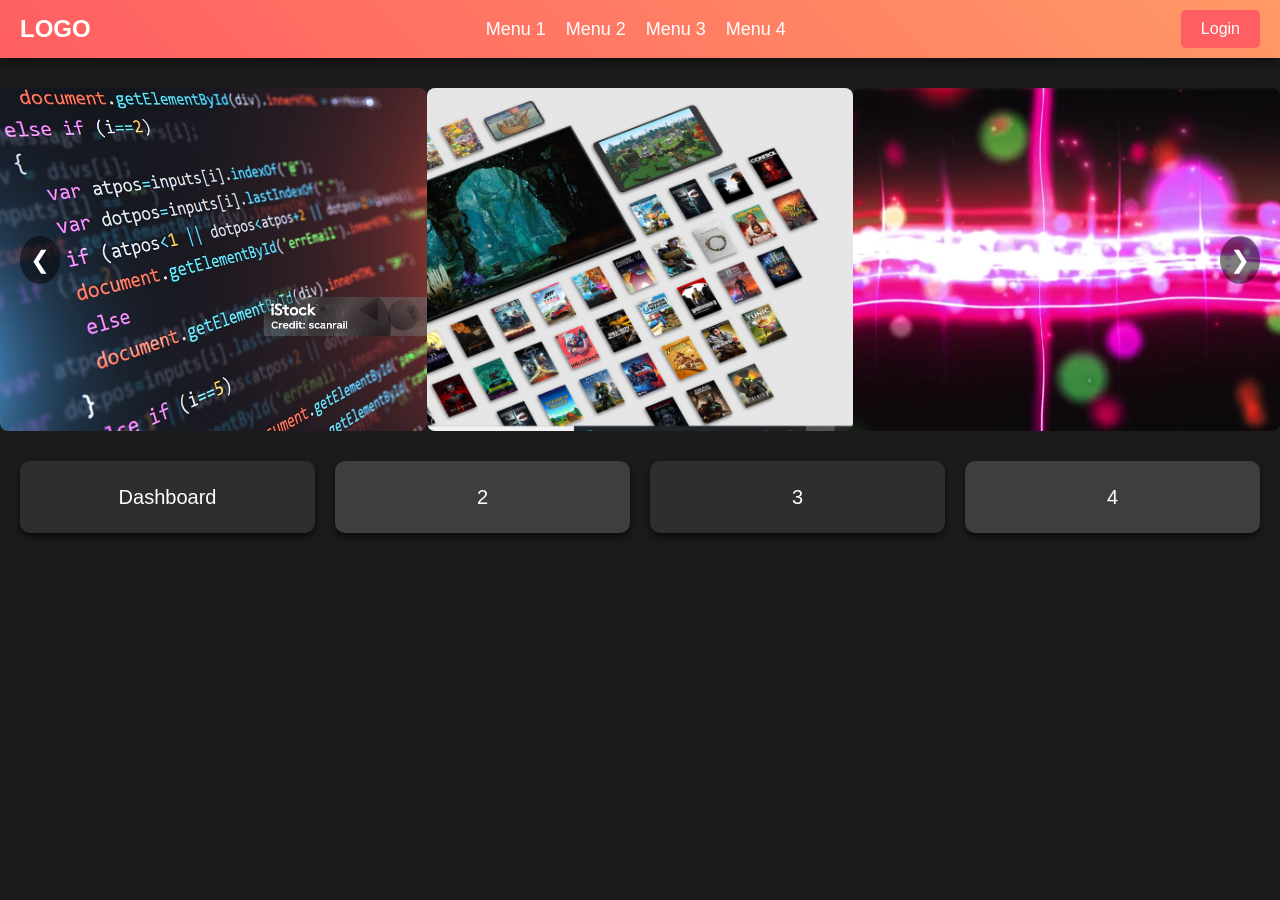
<file: assets/index.html>
<!doctype html>
<html lang="it">
  <head>
    <meta charset="UTF-8" />
    <meta name="viewport" content="width=device-width, initial-scale=1.0" />
    <title>Index Page</title>
    <link rel="stylesheet" href="main.css" />
  </head>

  <body>
    <!-- Navbar -->
    <nav class="navbar">
      <div class="logo">LOGO</div>

      <ul class="menu">
        <li><a href="#">Menu 1</a></li>
        <li><a href="#">Menu 2</a></li>
        <li><a href="#">Menu 3</a></li>
        <li><a href="#">Menu 4</a></li>
      </ul>
      <div class="nav-right">
        <button class="login-btn">Login</button>
        <button class="logout-btn">Logout</button>
      </div>
    </nav>

   

    <!-- Slider -->
    <section class="slider">
      <div class="slide-container">
        <div class="slide"><img src="img/image1.jpg" alt="Image 1" /></div>
        <div class="slide"><img src="img/image2.PNG" alt="Image 2" /></div>
        <div class="slide"><img src="img/image3.PNG" alt="Image 3" /></div>
        <div class="slide"><img src="img/image4.jpg" alt="Image 4" /></div>
        <div class="slide"><img src="img/image5.jpg" alt="Image 5" /></div>
      </div>
      <button class="prev">&#10094;</button>
      <button class="next">&#10095;</button>
    </section>

    <!-- Card Container -->
    <section class="card-container">
      <div class="card" data-target="dashboard">Dashboard</div>
      <div class="card" data-target="articoli">2</div>
      <div class="card" data-target="utenti">3</div>
      <div class="card" data-target="statistiche">4</div>
    </section>

 

    <script src="/assets/config.js"></script>
    <script src="main.js"></script>
    <script src="websocket.js"></script>
  </body>
</html>
</file>
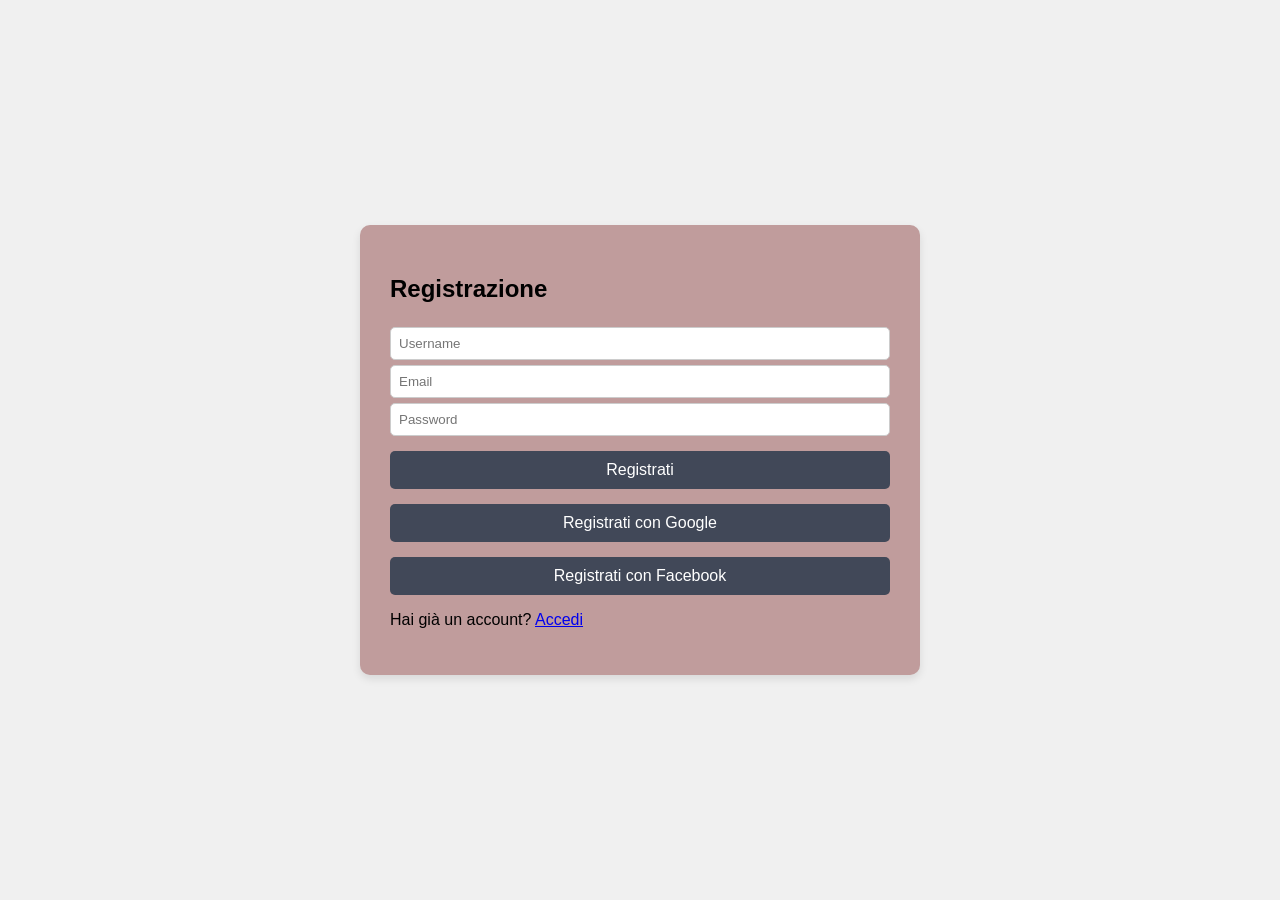
<file: assets/auth/register/register.html>
<!DOCTYPE html>
<html lang="it">
<head>
    <meta charset="UTF-8">
    <meta name="viewport" content="width=device-width, initial-scale=1.0">
    <title>Registrazione</title>
    <link rel="stylesheet" href="register.css">
</head>


<body class="register-body">

    <div class="register-card">
        <h2>Registrazione</h2>

        <input type="text" id="username" placeholder="Username">
        <input type="email" id="email" placeholder="Email">
        <input type="password" id="password" placeholder="Password">

      
        <button id="registerBtn">Registrati</button>
        <div class="oauth-buttons">
            <button onclick="handleOAuth('google')">Registrati con Google</button>
            <button onclick="handleOAuth('facebook')">Registrati con Facebook</button>
        </div>

        <p>Hai già un account? <a href="login.html">Accedi</a></p>
    </div>
    
    <!-- JS -->
     
    <script src="/assets/config.js"></script>
    
    <script src="register.js"></script>
</body>
</html>
</file>
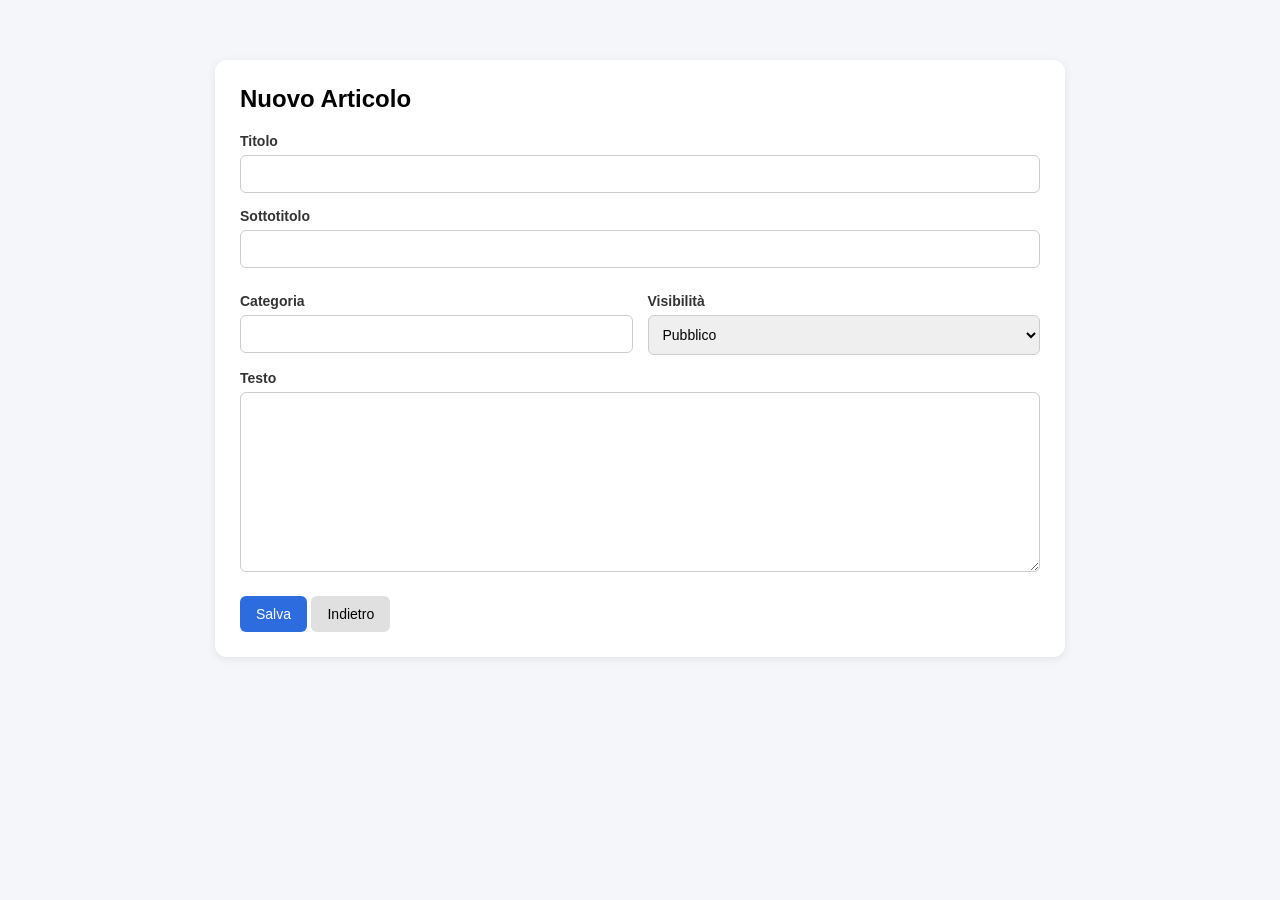
<file: assets/dashboard/articoli/articolo-form/articolo-form.html>
<!DOCTYPE html>
<html lang="it">
<head>
    <meta charset="UTF-8" />
    <meta name="viewport" content="width=device-width, initial-scale=1.0"/>
    <title>Nuovo Articolo</title>

    <link rel="stylesheet" href="articolo-form.css">
</head>

<body>

<div class="container">
    <h2>Nuovo Articolo</h2>

    <label>Titolo</label>
    <input type="text" id="titolo">

    <label>Sottotitolo</label>
    <input type="text" id="sottotitolo">

    <div class="row">
        <div>
            <label>Categoria</label>
            <input type="text" id="categoria">
        </div>

        <div>
            <label>Visibilità</label>
            <select id="visibilita">
                <option value="true">Pubblico</option>
                <option value="false">Privato</option>
            </select>
        </div>
    </div>

    <label>Testo</label>
    <textarea id="testo" rows="8"></textarea>

    <button onclick="salvaArticolo()">Salva</button>
    <button onclick="tornaIndietro()">Indietro</button>
</div>

<script src="/assets/config.js"></script>
<script src="articolo-form.js"></script>

</body>
</html>
</file>
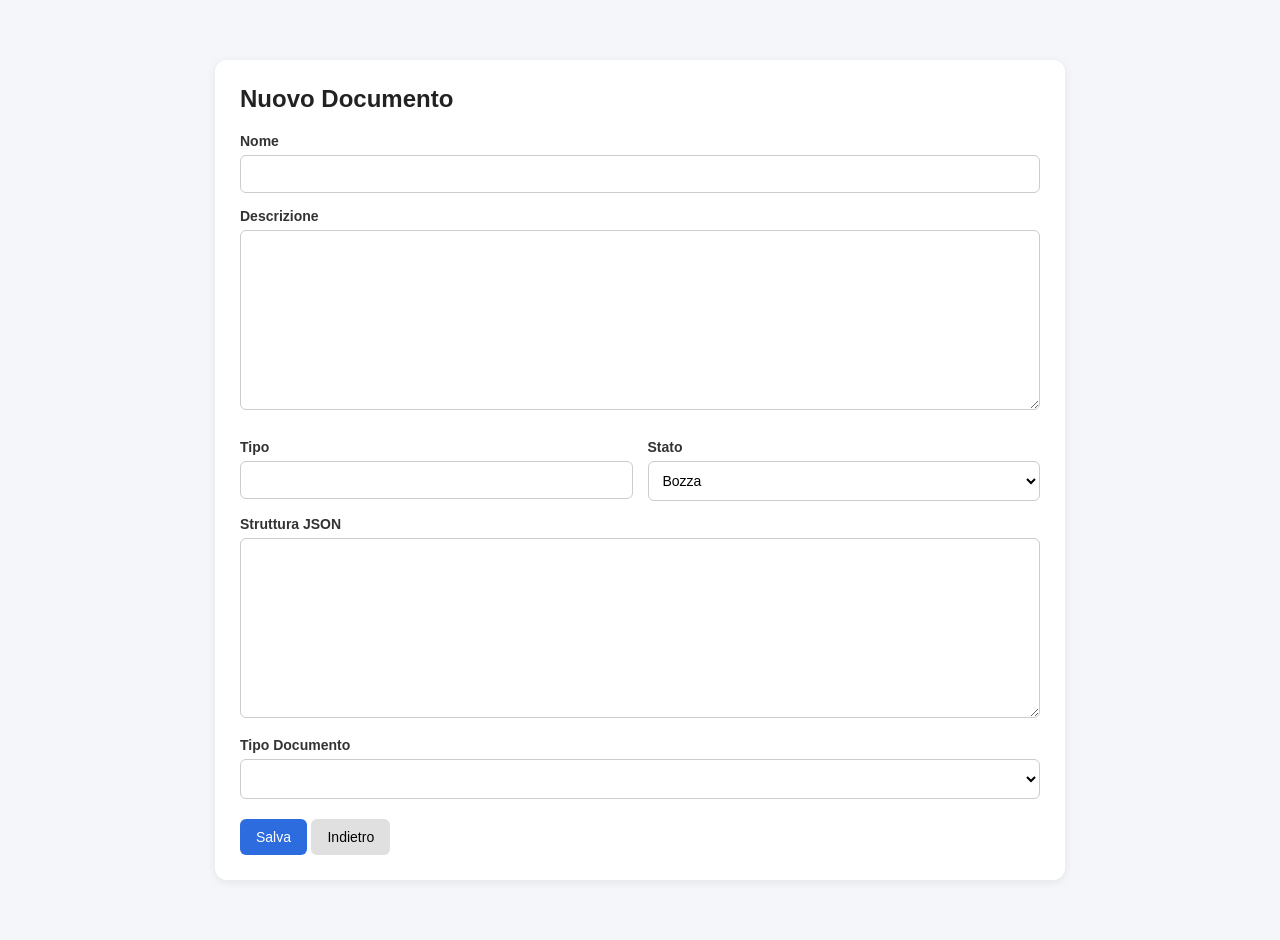
<file: assets/dashboard/documenti/documento-form/documento-form.html>
<!DOCTYPE html>
<html lang="it">
<head>
    <meta charset="UTF-8" />
    <meta name="viewport" content="width=device-width, initial-scale=1.0"/>

    <title>Nuovo Documento</title>

    <!-- CSS -->
    <link rel="stylesheet" href="documento-form.css">
</head>

<body>

<div class="container">
    <h2>Nuovo Documento</h2>

    <label>Nome</label>
    <input type="text" id="nome">

    <label>Descrizione</label>
    <textarea id="descrizione"></textarea>

    <div class="row">
        <div>
            <label>Tipo</label>
            <input type="text" id="tipo">
        </div>

        <div>
            <label>Stato</label>
            <select id="stato">
                <option value="bozza">Bozza</option>
                <option value="pubblicato">Pubblicato</option>
            </select>
        </div>
    </div>

    <label>Struttura JSON</label>
    <textarea id="struttura_json"></textarea>

    <label>Tipo Documento</label>
    <select id="tipo_id"></select>

    <!-- 
    <label>Tipo Documento (ID)</label>
    <input type="number" id="tipo_id"> -->

    <button onclick="salvaDocumento()">Salva</button>
    <button onclick="tornaIndietro()">Indietro</button>
</div>

<!-- JS -->
<script src="/assets/config.js"></script>
<script src="documento-form.js"></script>

</body>
</html>
</file>
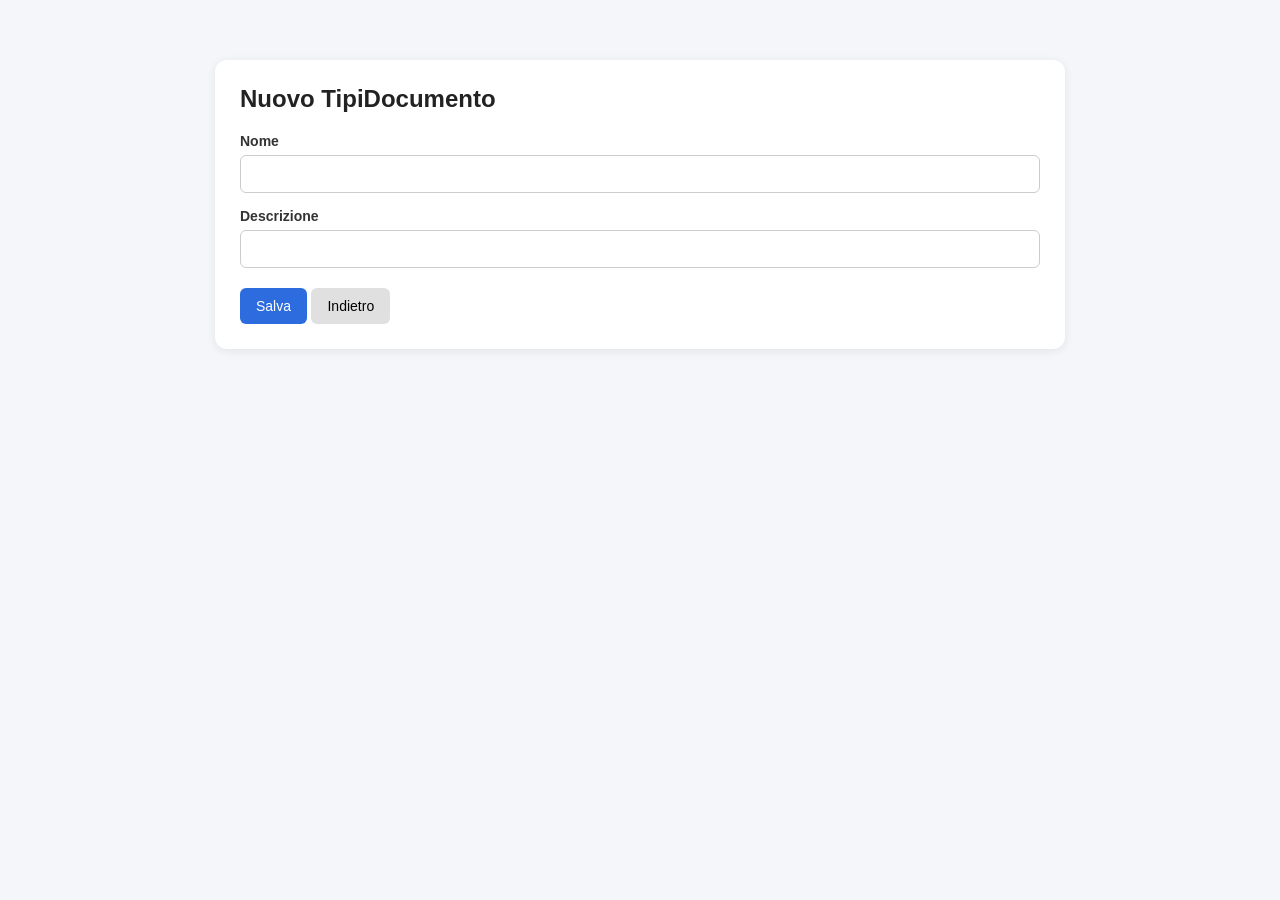
<file: assets/dashboard/tipidocumento/tipidoc-form/tipidoc-form.html>
<!DOCTYPE html>
<html lang="it">
<head>
    <meta charset="UTF-8" />
    <meta name="viewport" content="width=device-width, initial-scale=1.0"/>

    <title>Nuovo TipiDocumento</title>

    <!-- CSS -->
    <link rel="stylesheet" href="tipidoc-form.css">
</head>

<body>

<div class="container">
    <h2>Nuovo TipiDocumento</h2>

    <label>Nome</label>
    <input type="text" id="nome">

    <label>Descrizione</label>
    <input type="text" id="descrizione">

    <button onclick="salvaTipiDoc()">Salva</button>
    <button onclick="tornaIndietro()">Indietro</button>
</div>

<!-- JS -->
<script src="/assets/config.js"></script>
<script src="tipidoc-form.js"></script>

</body>
</html>
</file>
<file: assets/main.css>
/* Global Styles */
* {
    margin: 0;
    padding: 0;
    box-sizing: border-box;
    font-family: 'Arial', sans-serif;
}

body {
    background: #1b1b1b;
    color: #fff;
    line-height: 1.6;
}

/* Navbar */
.navbar {
    background: linear-gradient(45deg, #ff5e62, #ff9966);
    display: flex;
    justify-content: space-between;
    align-items: center;
    padding:10px 20px;
    box-shadow: 0 4px 10px rgba(0, 0, 0, 0.5);
}

.navbar .logo {
    font-size: 24px;
    font-weight: bold;
    color: #fff;
}

.navbar .menu {
    list-style: none;
    display: flex;
    gap: 20px;
}

.navbar .menu li a {
    text-decoration: none;
    color: #fff;
    font-size: 18px;
    transition: color 0.3s ease;
}

.navbar .menu li a:hover {
    color: #ff5e62;
}

.navbar .login-btn {
    background-color: #ff5e62;
    color: #fff;
    padding: 10px 20px;
    border: none;
    cursor: pointer;
    font-size: 16px;
    border-radius: 5px;
    transition: background 0.3s ease;
}

.navbar .login-btn:hover {
    background-color: #ff9966;
}

.navbar .logout-btn {
    background-color: #ff5e62;
    color: #fff;
    padding: 10px 20px;
    border: none;
    cursor: pointer;
    font-size: 16px;
    border-radius: 5px;
    transition: background 0.3s ease;
}

.navbar .logout-btn:hover {
    background-color: #ff9966;
}



/* Slider */
.slider {
    position: relative;
    max-width: 100%;
    overflow: hidden;
    margin-top: 30px;
}

.slide-container {
    display: flex;
    width: 100%; /* Ogni immagine occupa il 100% della larghezza */
    transition: transform 0.5s ease-in-out;
    margin: 0;
    padding: 0;
}

.slide {
    flex: 0 0 33.33%; /* Ogni immagine occupa un terzo della larghezza del contenitore */
    padding: 0;
}

img {
    width: 100%; /* Ogni immagine si adatta al suo contenitore */
    height: 100%;  /* Aggiungi questa riga per assicurarti che l'immagine abbia la stessa altezza */
    object-fit: cover; /* Mantieni l'aspetto corretto delle immagini */
    border-radius: 8px; /* Se vuoi aggiungere angoli arrotondati alle immagini */
}

.prev {
    left: 20px;
}

.next {
    right: 20px;
}

button.prev, button.next {
    position: absolute;
    top: 50%;
    transform: translateY(-50%);
    background-color: rgba(0, 0, 0, 0.5);
    color: #fff;
    border: none;
    padding: 10px;
    cursor: pointer;
    font-size: 24px;
    border-radius: 50%;
    transition: background-color 0.3s ease;
}

button.prev:hover, button.next:hover {
    background-color: rgba(0, 0, 0, 0.8);
}



/* Card Container */
.card-container {
    display: grid;
    grid-template-columns: repeat(4, 1fr);
    gap: 20px;
    padding: 30px 20px;
}

.card {
    background: #2e2e2e;
    padding: 20px;
    border-radius: 10px;
    text-align: center;
    font-size: 20px;
    color: #fff;
    box-shadow: 0 4px 6px rgba(0, 0, 0, 0.6);
    transition: transform 0.3s ease, background-color 0.3s ease;
}

.card:hover {
    transform: translateY(-10px);
    background-color: #ff5e62;
}

.card:nth-child(even) {
    background: #3e3e3e;
}

/* Media Queries */
@media screen and (max-width: 768px) {
    .navbar .menu {
        display: none;
    }

    .navbar .signup {
        margin-left: 10px;
    }

    .card-container {
        grid-template-columns: 1fr 1fr;
    }

    .slider img {
        max-height: 300px;
    }
}

@media screen and (max-width: 480px) {
    .card-container {
        grid-template-columns: 1fr;
    }

    .slider img {
        max-height: 200px;
    }

    .navbar .logo {
        font-size: 20px;
    }
}

.hidden {
    display: none;
}
</file>
<file: assets/auth/register/register.css>
/* Layout pagina register */
.register-body {
    margin: 0;
    padding: 0;
    display: flex;
    justify-content: center;
    align-items: center;
    height: 100vh;
    background-color: #f0f0f0;
    font-family: Arial, sans-serif;
}

/* Card register (stessa logica login) */
.register-card {
    background-color: rgb(192, 156, 156);
    padding: 30px;
    border-radius: 10px;
    box-shadow: 0 4px 8px rgba(0, 0, 0, 0.1);
    width: 500px;
}

/* Titolo */
.register-card h1 {
    color: #333;
    margin-bottom: 20px;
}

/* Label */
.register-card label {
    display: block;
    margin-top: 10px;
    font-weight: bold;
}

/* Input */
.register-card input {
    width: 100%;
    padding: 8px;
    margin-top: 5px;
    border: 1px solid #ccc;
    border-radius: 5px;
    box-sizing: border-box;
}

/* Button */
.register-card button {
    margin-top: 15px;
    padding: 10px 15px;
    border: none;
    background: #414858;
    color: white;
    font-size: 16px;
    cursor: pointer;
    border-radius: 5px;
    width: 100%;
}

.register-card button:hover {
    background: #218838;
}
</file>
<file: assets/dashboard/articoli/articolo-form/articolo-form.css>
body {
    font-family: Arial, sans-serif;
    margin: 0;
    padding: 20px;
    background: #f4f6f9;
}



/* CONTENITORE PRINCIPALE */
.container {
    max-width: 800px;
    margin: 40px auto;
    background: #ffffff;
    padding: 25px;
    border-radius: 12px;
    box-shadow: 0 2px 10px rgba(0,0,0,0.08);
}

/* TITOLO */
h2 {
    margin-top: 0;
    margin-bottom: 20px;
    font-size: 24px;
}

/* LABEL */
label {
    display: block;
    margin-top: 15px;
    font-weight: 600;
    font-size: 14px;
    color: #333;
}

/* INPUT / SELECT / TEXTAREA */
input,
textarea,
select {
    width: 100%;
    padding: 10px;
    margin-top: 6px;
    border: 1px solid #ccc;
    border-radius: 6px;
    font-size: 14px;
    box-sizing: border-box;
}

textarea {
    resize: vertical;
    min-height: 180px;
}

/* RIGA ORIZZONTALE */
.row {
    display: flex;
    gap: 15px;
    margin-top: 10px;
}

.row > div {
    flex: 1;
}

/* BUTTON */
button {
    margin-top: 20px;
    padding: 10px 16px;
    border: none;
    border-radius: 6px;
    cursor: pointer;
    font-size: 14px;
    transition: 0.2s;
}

/* SALVA */
button:first-of-type {
    background: #2d6cdf;
    color: white;
}

button:first-of-type:hover {
    background: #1f56b3;
}

/* INDIETRO */
button:last-of-type {
    background: #e0e0e0;
}

button:last-of-type:hover {
    background: #c9c9c9;
}

/* RESPONSIVE MOBILE */
@media (max-width: 600px) {
    .row {
        flex-direction: column;
    }

    .container {
        margin: 10px;
        padding: 15px;
    }
}
</file>
<file: assets/dashboard/documenti/documento-form/documento-form.css>
body {
    font-family: Arial, sans-serif;
    margin: 0;
    padding: 20px;
    background: #f4f6f9;
}

/* CONTENITORE PRINCIPALE */
.container {
    max-width: 800px;
    margin: 40px auto;
    background: #ffffff;
    padding: 25px;
    border-radius: 12px;
    box-shadow: 0 2px 10px rgba(0,0,0,0.08);
}

/* TITOLO */
h2 {
    margin-top: 0;
    margin-bottom: 20px;
    font-size: 24px;
    color: #222;
}

/* LABEL */
label {
    display: block;
    margin-top: 15px;
    font-weight: 600;
    font-size: 14px;
    color: #333;
}

/* INPUT / SELECT / TEXTAREA */
input,
textarea,
select {
    width: 100%;
    padding: 10px;
    margin-top: 6px;
    border: 1px solid #ccc;
    border-radius: 6px;
    font-size: 14px;
    box-sizing: border-box;
    background: #fff;
}

textarea {
    resize: vertical;
    min-height: 180px;
}

/* RIGA ORIZZONTALE */
.row {
    display: flex;
    gap: 15px;
    margin-top: 10px;
}

.row > div {
    flex: 1;
}

/* BUTTON BASE */
button {
    margin-top: 20px;
    padding: 10px 16px;
    border: none;
    border-radius: 6px;
    cursor: pointer;
    font-size: 14px;
    transition: 0.2s;
}

/* SALVA */
button:first-of-type {
    background: #2d6cdf;
    color: white;
}

button:first-of-type:hover {
    background: #1f56b3;
}

/* INDIETRO */
button:last-of-type {
    background: #e0e0e0;
}

button:last-of-type:hover {
    background: #c9c9c9;
}

/* RESPONSIVE */
@media (max-width: 600px) {
    .row {
        flex-direction: column;
    }

    .container {
        margin: 10px;
        padding: 15px;
    }
}
</file>
<file: assets/dashboard/tipidocumento/tipidoc-form/tipidoc-form.css>
body {
    font-family: Arial, sans-serif;
    margin: 0;
    padding: 20px;
    background: #f4f6f9;
}

/* CONTENITORE PRINCIPALE */
.container {
    max-width: 800px;
    margin: 40px auto;
    background: #ffffff;
    padding: 25px;
    border-radius: 12px;
    box-shadow: 0 2px 10px rgba(0,0,0,0.08);
}

/* TITOLO */
h2 {
    margin-top: 0;
    margin-bottom: 20px;
    font-size: 24px;
    color: #222;
}

/* LABEL */
label {
    display: block;
    margin-top: 15px;
    font-weight: 600;
    font-size: 14px;
    color: #333;
}

/* INPUT / SELECT / TEXTAREA */
input,
textarea,
select {
    width: 100%;
    padding: 10px;
    margin-top: 6px;
    border: 1px solid #ccc;
    border-radius: 6px;
    font-size: 14px;
    box-sizing: border-box;
    background: #fff;
}

textarea {
    resize: vertical;
    min-height: 180px;
}

/* RIGA ORIZZONTALE */
.row {
    display: flex;
    gap: 15px;
    margin-top: 10px;
}

.row > div {
    flex: 1;
}

/* BUTTON BASE */
button {
    margin-top: 20px;
    padding: 10px 16px;
    border: none;
    border-radius: 6px;
    cursor: pointer;
    font-size: 14px;
    transition: 0.2s;
}

/* SALVA */
button:first-of-type {
    background: #2d6cdf;
    color: white;
}

button:first-of-type:hover {
    background: #1f56b3;
}

/* INDIETRO */
button:last-of-type {
    background: #e0e0e0;
}

button:last-of-type:hover {
    background: #c9c9c9;
}

/* RESPONSIVE */
@media (max-width: 600px) {
    .row {
        flex-direction: column;
    }

    .container {
        margin: 10px;
        padding: 15px;
    }
}
</file>
